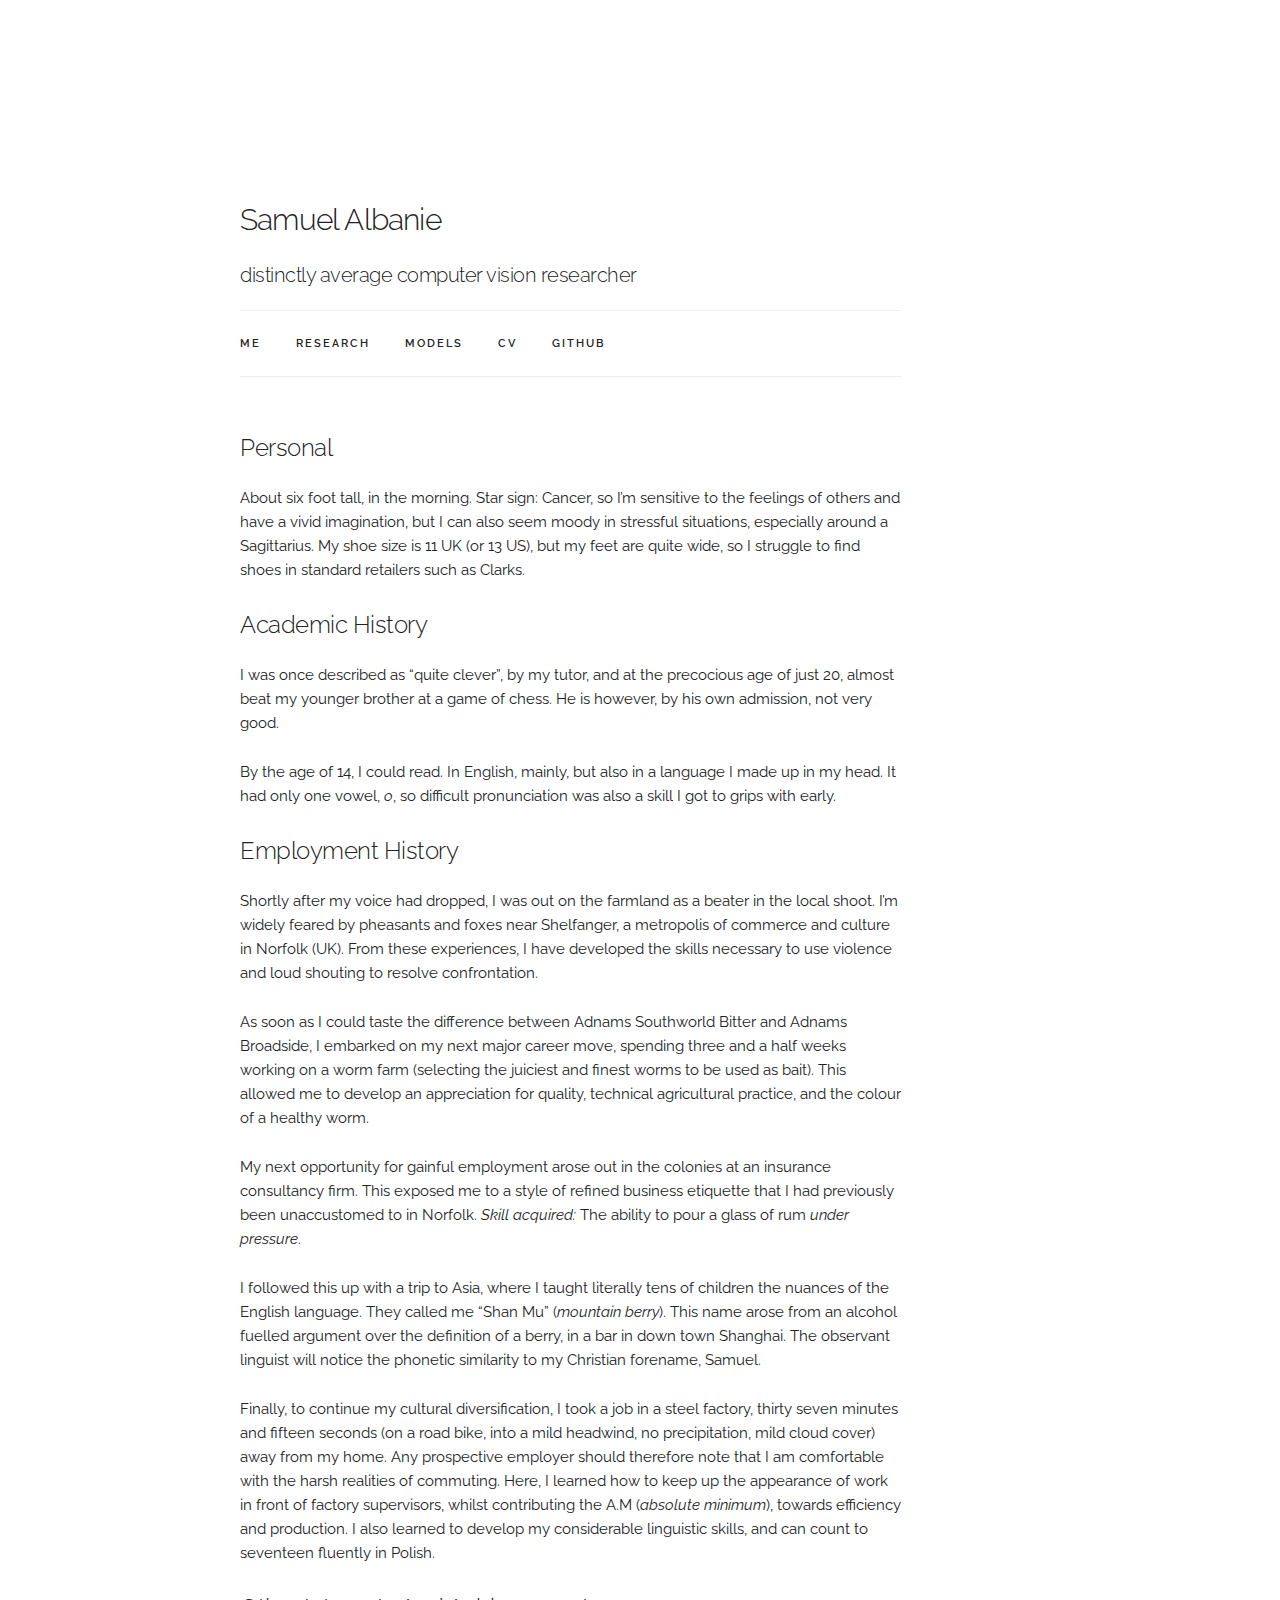
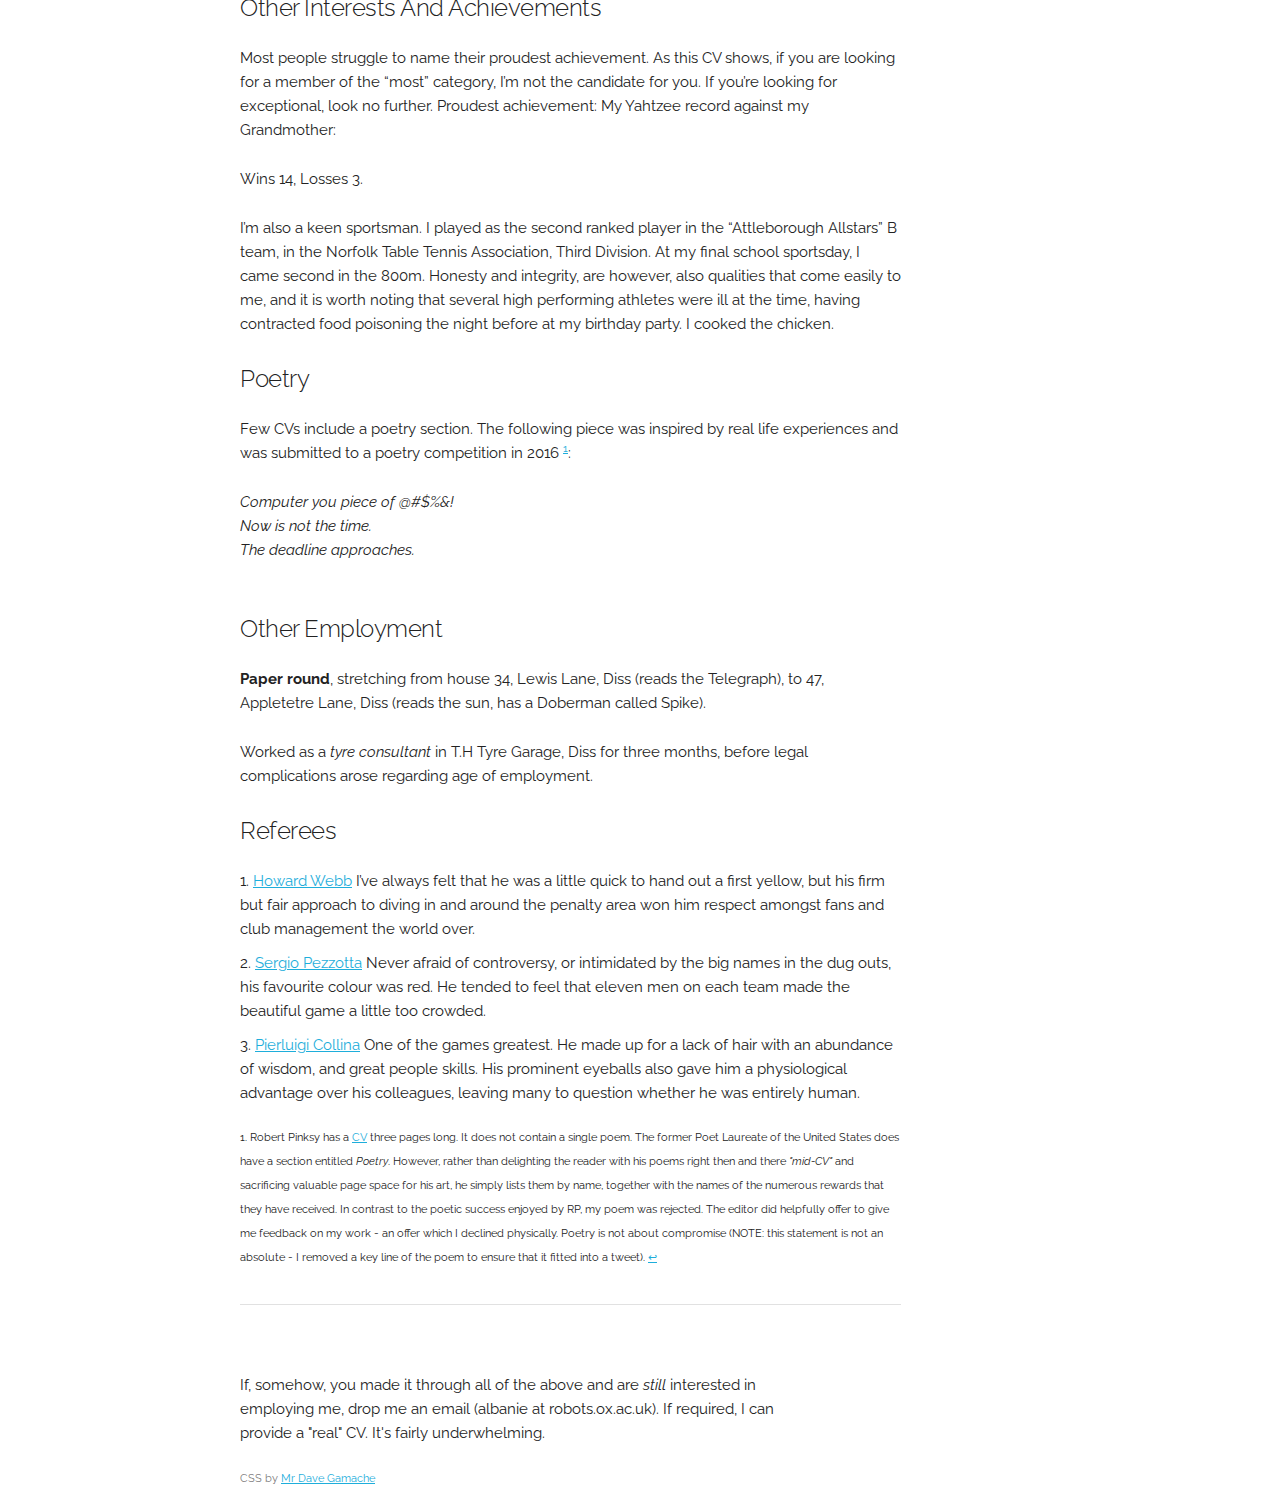
<file: curriculum-vitals.html>
<!DOCTYPE html>
<html lang="en">
<head>
  <meta charset="utf-8">
  <title> S.M. Albanie</title>
  <meta name="description" content="">
  <meta name="author" content="">

  <!-- Mobile Specific Metas
  –––––––––––––––––––––––––––––––––––––––––––––––––– -->
  <meta name="viewport" content="width=device-width, initial-scale=1">

  <!-- FONT
  –––––––––––––––––––––––––––––––––––––––––––––––––– -->
  <link href="//fonts.googleapis.com/css?family=Raleway:400,300,600" 
                                   rel="stylesheet" type="text/css">

  <!-- CSS
  –––––––––––––––––––––––––––––––––––––––––––––––––– -->
  <link rel="stylesheet" href="css/normalize.css">
  <link rel="stylesheet" href="css/skeleton.css">
  <link rel="stylesheet" href="css/general.css">
  <link rel="stylesheet" href="css/custom.css">

  <!-- Favicon
  –––––––––––––––––––––––––––––––––––––––––––––––––– -->
  <link rel="icon" type="image/png" href="images/favicon.png">

  <script>
  (function(i,s,o,g,r,a,m){i['GoogleAnalyticsObject']=r;i[r]=i[r]||function(){
  (i[r].q=i[r].q||[]).push(arguments)},i[r].l=1*new Date();a=s.createElement(o),
  m=s.getElementsByTagName(o)[0];a.async=1;a.src=g;m.parentNode.insertBefore(a,m)
  })(window,document,'script','https://www.google-analytics.com/analytics.js','ga');

  ga('create', 'UA-82913504-1', 'auto');
  ga('send', 'pageview');

  </script>

</head>
<body>


  <!-- Primary Page Layout
  –––––––––––––––––––––––––––––––––––––––––––––––––– -->
  <div class="container">
    <div class="row">
      <div class="ten columns" style="margin-top: 25%">
         <h4>Samuel Albanie</h4>
         <h5 id="subheader">distinctly average computer vision researcher</h5>

    <div class="navbar-spacer"></div>
    <nav class="navbar">
      <div class="container">
        <ul class="navbar-list">
          <li class="navbar-item">
            <a class="navbar-link" href="index.html">Me</a>
          </li>
          <li class="navbar-item">
            <a class="navbar-link" href="research.html">Research</a>
          </li>
          <li class="navbar-item">
            <a class="navbar-link" href="models.html">Models</a>
          </li>
          <li class="navbar-item">
            <a class="navbar-link" href="curriculum-vitals.html">CV</a>
          </li>
          <li class="navbar-item">
            <a class="navbar-link" href="https://github.com/albanie">Github</a>
          </li>
        </ul>
      </div>
    </nav>

  <!-- Primary Page Layout
  –––––––––––––––––––––––––––––––––––––––––––––––––– -->
    <div class="row">
      <div class="twevle columns" style="margin-top: 8%">
    <h5>Personal</h5>

    <p>About six foot tall, in the morning. Star sign: Cancer, so I’m sensitive 
    to the feelings of others and have a vivid imagination, but I can also seem 
    moody in stressful situations, especially around a Sagittarius. My shoe 
    size is 11 UK (or 13 US), but my feet are quite wide, so I struggle to find 
    shoes in standard retailers such as Clarks.</p>


    <h5>Academic History</h5>

    <p>I was once described as “quite clever”, by my tutor, and at the 
    precocious age of just 20, almost beat my younger brother at a game of 
    chess. He is however, by his own admission, not very good.</p>

    <p>By the age of 14, I could read. In English, mainly, but also in a 
    language I made up in my head. It had only one vowel, <em>o</em>, so 
    difficult pronunciation was also a skill I got to grips with early.</p>

    <h5>Employment History</h5>

    <p>Shortly after my voice had dropped, I was out on the farmland as a 
    beater in the local shoot. I’m widely feared by pheasants and foxes near 
    Shelfanger, a metropolis of commerce and culture in Norfolk (UK). 
    From these experiences, I have developed the skills necessary to use 
    violence and loud shouting to resolve confrontation.</p>

    <p>As soon as I could taste the difference between Adnams Southworld 
    Bitter and Adnams Broadside, I embarked on my next major career move, 
    spending three and a half weeks working on a worm farm (selecting the 
    juiciest and finest worms to be used as bait). This allowed me to develop 
    an appreciation for quality, technical agricultural practice, and the 
    colour of a healthy worm. </p>

    <p>My next opportunity for gainful employment arose out in the colonies 
    at an insurance consultancy firm. This exposed me to a style of refined 
    business etiquette that I had previously been unaccustomed to in Norfolk. 
    <em>Skill acquired:</em> The ability to pour a glass of rum <em>under 
      pressure</em>.</p>

    <p>I followed this up with a trip to Asia, where I taught literally tens 
    of children the nuances of the English language. They called me “Shan Mu” 
    (<em>mountain berry</em>). This name arose from an alcohol fuelled argument 
    over the definition of a berry, in a bar in down town Shanghai. The 
    observant linguist will notice the phonetic similarity to my Christian 
    forename, Samuel.</p>

    <p>Finally, to continue my cultural diversification, I took a job in a 
    steel factory, thirty seven minutes and fifteen seconds (on a road bike, 
    into a mild headwind, no precipitation, mild cloud cover) away from my 
    home. Any prospective employer should therefore note that I am comfortable 
    with the harsh realities of commuting. Here, I learned how to keep up the 
    appearance of work in front of factory supervisors, whilst contributing 
    the A.M (<em>absolute minimum</em>), towards efficiency and production.  
    I also learned to develop my considerable linguistic skills, and can 
    count to seventeen fluently in Polish. </p>

    <h5>Other Interests And Achievements</h5>

    <p>Most people struggle to name their proudest achievement. As this CV 
    shows, if you are looking for a member of the “most” category, I’m not 
    the candidate for you. If you’re looking for exceptional, look no further.
    Proudest achievement:  My Yahtzee record against my Grandmother:</p>
      <p>Wins 14, Losses 3.</p>
    </p>

    <p>I’m also a keen sportsman. I played as the second ranked player in the 
    “Attleborough Allstars” B team, in the Norfolk Table Tennis Association, 
    Third Division.  At my final school sportsday, I came second in the 800m. 
    Honesty and integrity, are however, also qualities that come easily to me, 
    and it is worth noting that several high performing athletes were ill at 
    the time, having contracted food poisoning the night before at my birthday 
    party. I cooked the chicken.</p>

    <h5>Poetry</h5>

    <p>Few CVs include a poetry section. The following piece was inspired by 
    real life experiences and was submitted to a poetry competition in 2016 
    <sup><a href="#fn1" id="ref1">1</a></sup>:
    </p>

    <p>
      <em>Computer you piece of @#$%&!<br>
        Now is not the time.<br>
        The deadline approaches.<br>
      </em>
    </p>
    <br>

    <h5>Other Employment</h5>

    <p><strong>Paper round</strong>, stretching from house 34, Lewis Lane, 
    Diss (reads the Telegraph), to 47, Appletetre Lane, Diss (reads the sun, 
    has a Doberman called Spike).</p>

    <p>Worked as a <em>tyre consultant</em> in T.H Tyre Garage, Diss for three 
    months, before legal complications arose regarding age of employment.</p>

    <h5>Referees</h5>

    <ol>
      <li><a href="https://en.wikipedia.org/wiki/Howard_Webb">Howard Webb</a> 
        I’ve always felt that he was a little quick to hand out a first yellow, 
        but his firm but fair approach to diving in and around the penalty 
        area won him respect amongst fans and club management the world over.
      </li>
      <li><a href="https://en.wikipedia.org/wiki/Sergio_Pezzotta">
          Sergio Pezzotta</a> Never afraid of controversy, or intimidated 
        by the big names in the dug outs, his favourite colour was red. He 
        tended to feel that eleven men on each team made the beautiful game 
        a little too crowded.</li>
      <li><a href="https://en.wikipedia.org/wiki/Pierluigi_Collina">
          Pierluigi Collina</a> One of the games greatest. He made up for a 
        lack of hair with an abundance of wisdom, and great people skills. 
        His prominent eyeballs also gave him a physiological advantage over 
        his colleagues, leaving many to question whether he was entirely 
        human.</li>

    </p>
      </div>
    </div>

    <p> 

    <sup id="fn1">1. Robert Pinksy has a 
    <a href="http://www.bu.edu/english/files/2010/04/Pinsky-11.5.13.pdf">CV</a>
      three pages long. It does not contain a single poem. The 
      former Poet Laureate of the United States does have a section
      entitled <em>Poetry</em>.  However, rather than delighting the reader 
      with his poems right then and there <em>"mid-CV"</em> and 
      sacrificing valuable page space for his art, he simply lists them by 
      name, together with the names of the numerous rewards that they have 
      received. In contrast to the poetic success enjoyed by RP, my poem was 
      rejected. The editor did helpfully offer to give me feedback on my
      work - an offer which I declined physically. Poetry is not about 
      compromise (NOTE: this statement is not an absolute - I removed a 
      key line of the poem to ensure that it fitted into a tweet).
    <a href="#ref1" title="Jump back to footnote 1 in the text.">↩</a></sup><br>

    <hr>
    <div class="row">
      <div class="ten columns" style="margin-top: 5%">
          <p>If, somehow, you made it through all of the above and are 
          <em>still</em> interested in employing me, drop me an email 
          (albanie at robots.ox.ac.uk). If required, I can provide a "real" 
          CV. It's fairly underwhelming.</p>
      </div>
      </div>

  <footer>
   CSS by <a href="https://github.com/dhg">Mr Dave Gamache</a>
  <footer>
  </div>

<!-- End Document
  –––––––––––––––––––––––––––––––––––––––––––––––––– -->
</body>
</html>
</file>
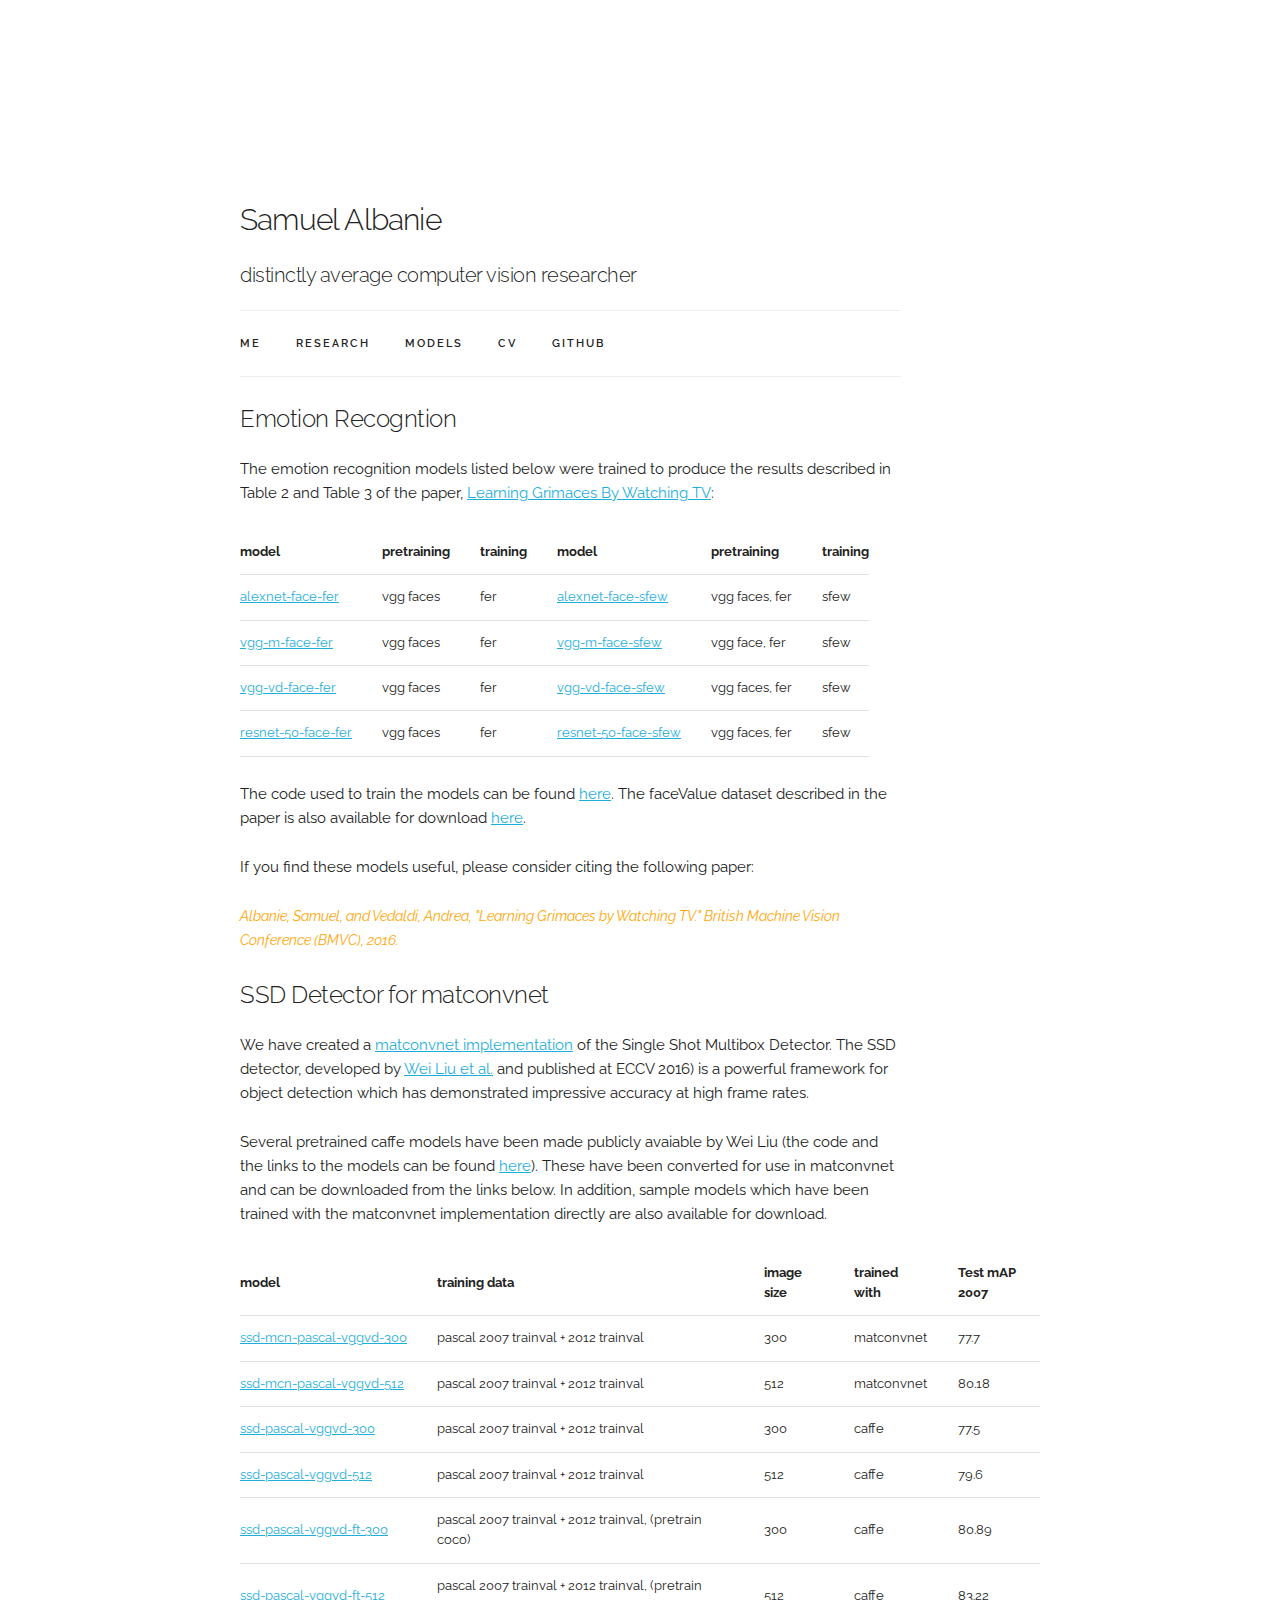
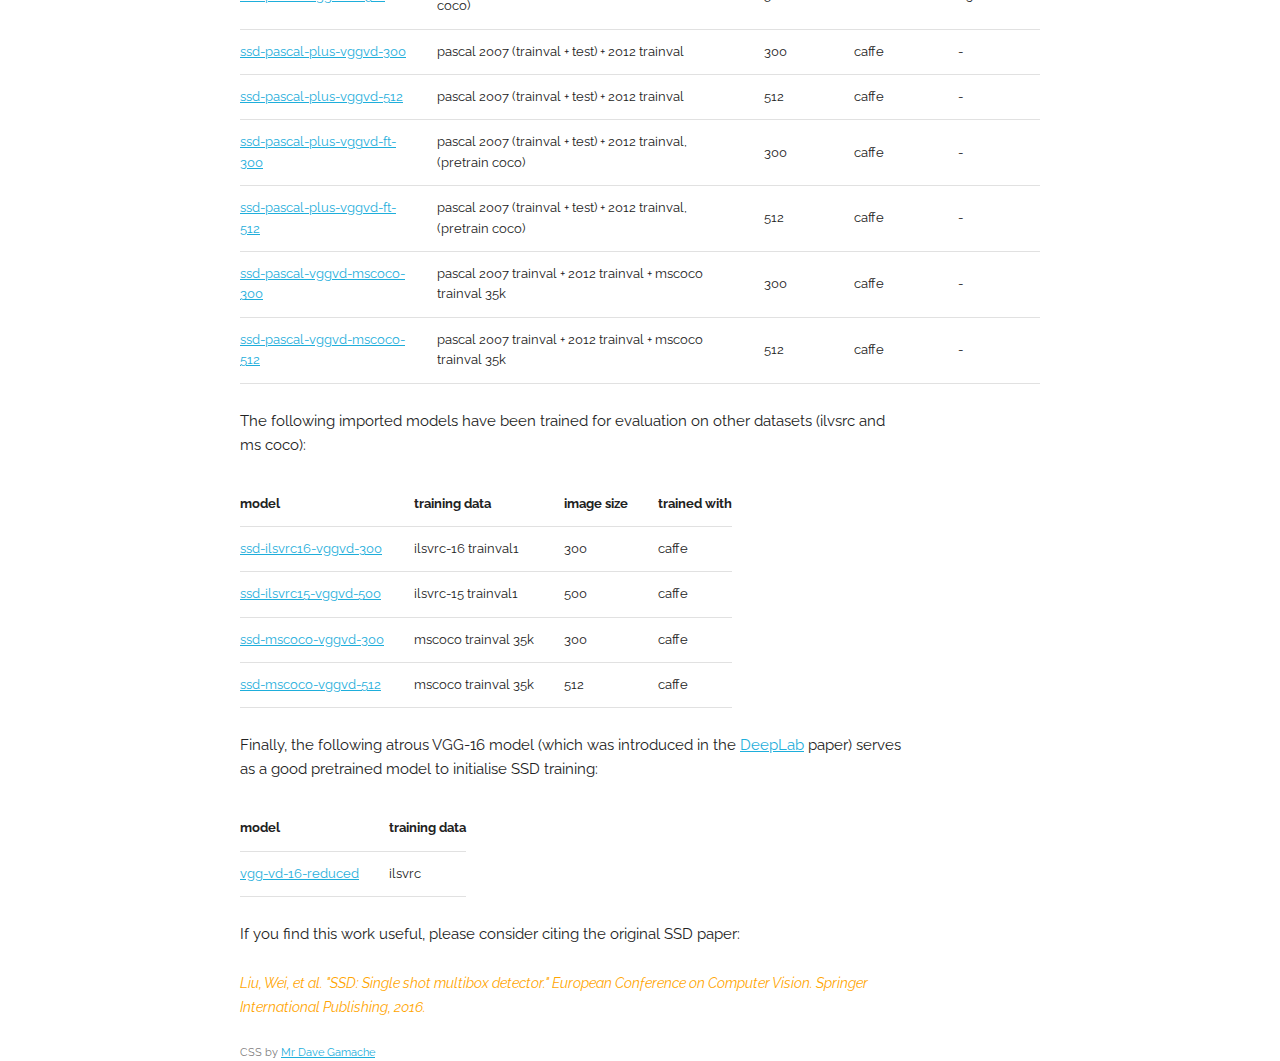
<file: models.html>
<!DOCTYPE html>
<html lang="en">
<head>
  <meta charset="utf-8">
  <title> S.M. Albanie</title>
  <meta name="description" content="">
  <meta name="author" content="">

  <!-- Mobile Specific Metas
  –––––––––––––––––––––––––––––––––––––––––––––––––– -->
  <meta name="viewport" content="width=device-width, initial-scale=1">

  <!-- FONT
  –––––––––––––––––––––––––––––––––––––––––––––––––– -->
  <link href="//fonts.googleapis.com/css?family=Raleway:400,300,600" 
                                   rel="stylesheet" type="text/css">

  <!-- CSS
  –––––––––––––––––––––––––––––––––––––––––––––––––– -->
  <link rel="stylesheet" href="css/normalize.css">
  <link rel="stylesheet" href="css/skeleton.css">
  <link rel="stylesheet" href="css/general.css">
  <link rel="stylesheet" href="css/custom.css">

  <!-- Favicon
  –––––––––––––––––––––––––––––––––––––––––––––––––– -->
  <link rel="icon" type="image/png" href="images/favicon.png">

  <script>
  (function(i,s,o,g,r,a,m){i['GoogleAnalyticsObject']=r;i[r]=i[r]||function(){
  (i[r].q=i[r].q||[]).push(arguments)},i[r].l=1*new Date();a=s.createElement(o),
  m=s.getElementsByTagName(o)[0];a.async=1;a.src=g;m.parentNode.insertBefore(a,m)
  })(window,document,'script','https://www.google-analytics.com/analytics.js','ga');

  ga('create', 'UA-82913504-1', 'auto');
  ga('send', 'pageview');

  </script>

</head>
<body>

  <!-- Primary Page Layout
  –––––––––––––––––––––––––––––––––––––––––––––––––– -->
  <div class="container">
    <div class="row">
      <div class="ten columns" style="margin-top: 25%">
         <h4>Samuel Albanie</h4>
         <h5 id="subheader">distinctly average computer vision researcher</h5>

    <div class="navbar-spacer"></div>
    <nav class="navbar">
      <div class="container">
        <ul class="navbar-list">
          <li class="navbar-item">
            <a class="navbar-link" href="index.html">Me</a>
          </li>
          <li class="navbar-item">
            <a class="navbar-link" href="research.html">Research</a>
          </li>
          <li class="navbar-item">
            <a class="navbar-link" href="models.html">Models</a>
          </li>
          <li class="navbar-item">
            <a class="navbar-link" href="curriculum-vitals.html">CV</a>
          </li>
          <li class="navbar-item">
            <a class="navbar-link" href="https://github.com/albanie">Github</a>
          </li>
        </ul>
      </div>
    </nav>

    <br>
    <h5 id="grimaces">Emotion Recogntion</h5>

    The emotion recognition models listed below were trained to produce the results
    described in Table 2 and Table 3 of the paper, 
    <a href="http://www.robots.ox.ac.uk/~albanie/publications/albanie16learning.pdf">
      Learning Grimaces By Watching TV</a>: 
    </p>

	  <table class="pretrained-models">
	  	<thead>
	  		<tr>
	  			<th>model</th>
	  			<th>pretraining</th>
	  			<th>training</th>
	  			<th>model</th>
	  			<th>pretraining</th>
	  			<th>training</th>
	  		</tr>
	  	</thead>
	  	<tbody>
	  		<tr>
	  			<td><a href="http://www.robots.ox.ac.uk/~vgg/data/facevalue/alexnet-face-bn.mat">
              alexnet-face-fer</a></td>
	  			<td>vgg faces</td>
	  			<td>fer</td>
	  			<td><a href="http://www.robots.ox.ac.uk/~vgg/data/facevalue/alexnet-face-fer-bn.mat">
              alexnet-face-sfew</a></td>
	  			<td>vgg faces, fer</td>
	  			<td>sfew</td>
	  		</tr>
	  		<tr>
	  			<td><a href="http://www.robots.ox.ac.uk/~vgg/data/facevalue/vgg-m-face-bn.mat">
              vgg-m-face-fer</a></td>
	  			<td>vgg faces</td>
	  			<td>fer</td>
	  			<td><a href="http://www.robots.ox.ac.uk/~vgg/data/facevalue/vgg-m-face-bn.mat">
              vgg-m-face-sfew</a></td>
	  			<td>vgg face, fer</td>
	  			<td>sfew</td>
	  		</tr>
	  		<tr>
	  			<td><a href="http://www.robots.ox.ac.uk/~vgg/data/facevalue/vgg-vd-face-fer.mat">
              vgg-vd-face-fer</a></td>
	  			<td>vgg faces</td>
	  			<td>fer</td>
	  			<td><a href="http://www.robots.ox.ac.uk/~vgg/data/facevalue/vgg-vd-face-sfew.mat">
              vgg-vd-face-sfew</a></td>
	  			<td>vgg faces, fer</td>
	  			<td>sfew</td>
	  		</tr>
	  		<tr>
	  			<td><a href="http://www.robots.ox.ac.uk/~vgg/data/facevalue/resnet50-face-bn.mat">
              resnet-50-face-fer</a></td>
	  			<td>vgg faces</td>
	  			<td>fer</td>
	  			<td><a href="http://www.robots.ox.ac.uk/~vgg/data/facevalue/resnet50-face-sfew.mat">
              resnet-50-face-sfew</a></td>
	  			<td>vgg faces, fer</td>
	  			<td>sfew</td>
	  		</tr>
      </tbody>
    </table>

    <p>
    The code used to train the models can be found 
    <a href="https://github.com/albanie/LearningGrimacesByWatchingTV">here</a>. 
    The faceValue dataset described in the paper is also available for download 
    <a href="http://www.robots.ox.ac.uk/~vgg/data/facevalue/">here</a>. 
    </p>
    <p>
    If you find these models useful, please consider 
    citing the following paper:
    </p>

    <em class="citation">
      Albanie, Samuel, and Vedaldi, Andrea, "Learning Grimaces by Watching TV." 
      British Machine Vision Conference (BMVC), 2016.
    </em>
    </p>


    <h5 id="ssd">SSD Detector for matconvnet</h5>

    <p>We have created a <a href="https://github.com/albanie/mcnSSD">matconvnet 
      implementation</a> of the Single Shot Multibox 
    Detector. The SSD detector, developed by 
    <a href="https://link.springer.com/chapter/10.1007/978-3-319-46448-0_2">
      Wei Liu et al.</a> and published at ECCV 2016) is a powerful framework 
    for object detection which has demonstrated impressive accuracy at high 
    frame rates. </p>

    <p>Several pretrained caffe models have been made publicly avaiable by 
    Wei Liu (the code and the links to the models can be found 
    <a href="https://github.com/weiliu89/caffe/tree/ssd#models">here</a>). 
    These have been converted for use in matconvnet and can be downloaded 
    from the links below.  In addition, sample models which have been trained 
    with the matconvnet implementation directly are also available for 
    download.</p>

    </div>
    </div>


    <div class="row">
    <div class="twelve columns">
	  <table class="pretrained-models">
	  	<thead>
	  		<tr>
	  			<th>model</th>
	  			<th>training data</th>
	  			<th>image size</th>
	  			<th>trained with</th>
	  			<th>Test mAP 2007</th>
	  		</tr>
	  	</thead>
	  	<tbody>
	  		<tr>
	  			<td><a href="http://www.robots.ox.ac.uk/~albanie/models/ssd/ssd-mcn-pascal-vggvd-300.mat">
              ssd-mcn-pascal-vggvd-300</a></td>
	  			<td>pascal 2007 trainval + 2012 trainval</td>
	  			<td>300</td>
	  			<td>matconvnet</td>
	  			<td>77.7</td>
	  		</tr>
	  		<tr>
	  			<td><a href="http://www.robots.ox.ac.uk/~albanie/models/ssd/ssd-mcn-pascal-vggvd-512.mat">
              ssd-mcn-pascal-vggvd-512</a></td>
	  			<td>pascal 2007 trainval + 2012 trainval</td>
	  			<td>512</td>
	  			<td>matconvnet</td>
	  			<td>80.18</td>
	  		</tr>
	  		<tr>
	  			<td><a href="http://www.robots.ox.ac.uk/~albanie/models/ssd/ssd-pascal-vggvd-300.mat">
              ssd-pascal-vggvd-300</a></td>
	  			<td>pascal 2007 trainval + 2012 trainval</td>
	  			<td>300</td>
	  			<td>caffe</td>
	  			<td>77.5</td>
	  		</tr>
	  		<tr>
	  			<td><a href="http://www.robots.ox.ac.uk/~albanie/models/ssd/ssd-pascal-vggvd-512.mat">
              ssd-pascal-vggvd-512</a></td>
	  			<td>pascal 2007 trainval + 2012 trainval</td>
	  			<td>512</td>
	  			<td>caffe</td>
	  			<td>79.6</td>
	  		</tr>
	  		<tr>
	  			<td><a href="http://www.robots.ox.ac.uk/~albanie/models/ssd/ssd-pascal-vggvd-ft-300.mat">
              ssd-pascal-vggvd-ft-300</a></td>
	  			<td>pascal 2007 trainval + 2012 trainval, (pretrain coco)</td>
	  			<td>300</td>
	  			<td>caffe</td>
	  			<td>80.89</td>
	  		</tr>
	  		<tr>
	  			<td><a href="http://www.robots.ox.ac.uk/~albanie/models/ssd/ssd-pascal-vggvd-ft-512.mat">
              ssd-pascal-vggvd-ft-512</a></td>
	  			<td>pascal 2007 trainval + 2012 trainval, (pretrain coco)</td>
	  			<td>512</td>
	  			<td>caffe</td>
	  			<td>83.22</td>
	  		</tr>
	  		<tr>
	  			<td><a href="http://www.robots.ox.ac.uk/~albanie/models/ssd/ssd-pascal-plus-vggvd-300.mat">
              ssd-pascal-plus-vggvd-300</a></td>
	  			<td>pascal 2007 (trainval + test) + 2012 trainval</td>
	  			<td>300</td>
	  			<td>caffe</td>
	  			<td>-</td>
	  		</tr>
	  		<tr>
	  			<td><a href="http://www.robots.ox.ac.uk/~albanie/models/ssd/ssd-pascal-plus-vggvd-512.mat">
              ssd-pascal-plus-vggvd-512</a></td>
	  			<td>pascal 2007 (trainval + test) + 2012 trainval</td>
	  			<td>512</td>
	  			<td>caffe</td>
	  			<td>-</td>
	  		</tr>
	  		<tr>
	  			<td><a href="http://www.robots.ox.ac.uk/~albanie/models/ssd/ssd-pascal-plus-vggvd-ft-300.mat">
              ssd-pascal-plus-vggvd-ft-300</a></td>
	  			<td>pascal 2007 (trainval + test) + 2012 trainval, (pretrain coco)</td>
	  			<td>300</td>
	  			<td>caffe</td>
	  			<td>-</td>
	  		</tr>
	  		<tr>
	  			<td><a href="http://www.robots.ox.ac.uk/~albanie/models/ssd/ssd-pascal-plus-vggvd-ft-512.mat">
              ssd-pascal-plus-vggvd-ft-512</a></td>
	  			<td>pascal 2007 (trainval + test) + 2012 trainval, (pretrain coco)</td>
	  			<td>512</td>
	  			<td>caffe</td>
	  			<td>-</td>
	  		</tr>
				<tr>
					<td><a href="http://www.robots.ox.ac.uk/~albanie/models/ssd/ssd-pascal-vggvd-mscoco-300.mat">
              ssd-pascal-vggvd-mscoco-300</a></td>
					<td>pascal 2007 trainval + 2012 trainval + mscoco trainval 35k</td>
					<td>300</td>
					<td>caffe</td>
					<td>-</td>
				</tr>
				<tr>
					<td><a href="http://www.robots.ox.ac.uk/~albanie/models/ssd/ssd-pascal-vggvd-mscoco-512.mat">
              ssd-pascal-vggvd-mscoco-512</a></td>
					<td>pascal 2007 trainval + 2012 trainval + mscoco trainval 35k</td>
					<td>512</td>
					<td>caffe</td>
					<td>-</td>
				</tr>
	  	</tbody>
	  </table>
    </div>
    </div>

    <div class="row">
    <div class="ten columns">

    <p>The following imported models have been trained for evaluation on other
    datasets (ilvsrc and ms coco):
    </p>

	  <table class="pretrained-models">
	  	<thead>
	  		<tr>
	  			<th>model</th>
	  			<th>training data</th>
	  			<th>image size</th>
	  			<th>trained with</th>
	  		</tr>
	  		<tr>
	  			<td><a href="http://www.robots.ox.ac.uk/~albanie/models/ssd/ssd-ilsvrc16-vggvd-300.mat">
              ssd-ilsvrc16-vggvd-300</a></td>
	  			<td>ilsvrc-16 trainval1</td>
	  			<td>300</td>
	  			<td>caffe</td>
	  		</tr>
	  		<tr>
	  			<td><a href="http://www.robots.ox.ac.uk/~albanie/models/ssd/ssd-ilsvrc15-vggvd-500.mat">
              ssd-ilsvrc15-vggvd-500</a></td>
	  			<td>ilsvrc-15 trainval1</td>
	  			<td>500</td>
	  			<td>caffe</td>
	  		</tr>
	  		<tr>
	  			<td><a href="http://www.robots.ox.ac.uk/~albanie/models/ssd/ssd-mscoco-vggvd-300.mat">
              ssd-mscoco-vggvd-300</a></td>
	  			<td>mscoco trainval 35k</td>
	  			<td>300</td>
	  			<td>caffe</td>
	  		</tr>
	  		<tr>
	  			<td><a href="http://www.robots.ox.ac.uk/~albanie/models/ssd/ssd-mscoco-vggvd-512.mat">
              ssd-mscoco-vggvd-512</a></td>
	  			<td>mscoco trainval 35k</td>
	  			<td>512</td>
	  			<td>caffe</td>
	  		</tr>
	  	</thead>
	  	</tbody>
	  </table>

    <p>Finally, the following atrous VGG-16 model (which was introduced in the 
    <a href="https://arxiv.org/abs/1412.7062">DeepLab</a> paper) serves as a  
    good pretrained model to initialise SSD training:
    </p>

	  <table class="pretrained-models">
	  	<thead>
	  		<tr>
	  			<th>model</th>
	  			<th>training data</th>
	  		</tr>
	  		<tr>
	  			<td><a href="http://www.robots.ox.ac.uk/~albanie/models/ssd/vgg-vd-16-reduced.mat"
      >vgg-vd-16-reduced</a></td>
	  			<td>ilsvrc</td>
	  		</tr>
	  	</thead>
	  	</tbody>
	  </table>


    <p>If you find this work useful, please consider citing the original SSD 
    paper:
    </p>
    <em class="citation">Liu, Wei, et al. "SSD: Single shot multibox detector."
    European Conference on Computer Vision.
    Springer International Publishing, 2016.</em>
    </p>

  <div>
  <footer>
   CSS by <a href="https://github.com/dhg">Mr Dave Gamache</a>
  <footer>
  </div>

</body>
</html>
</file>
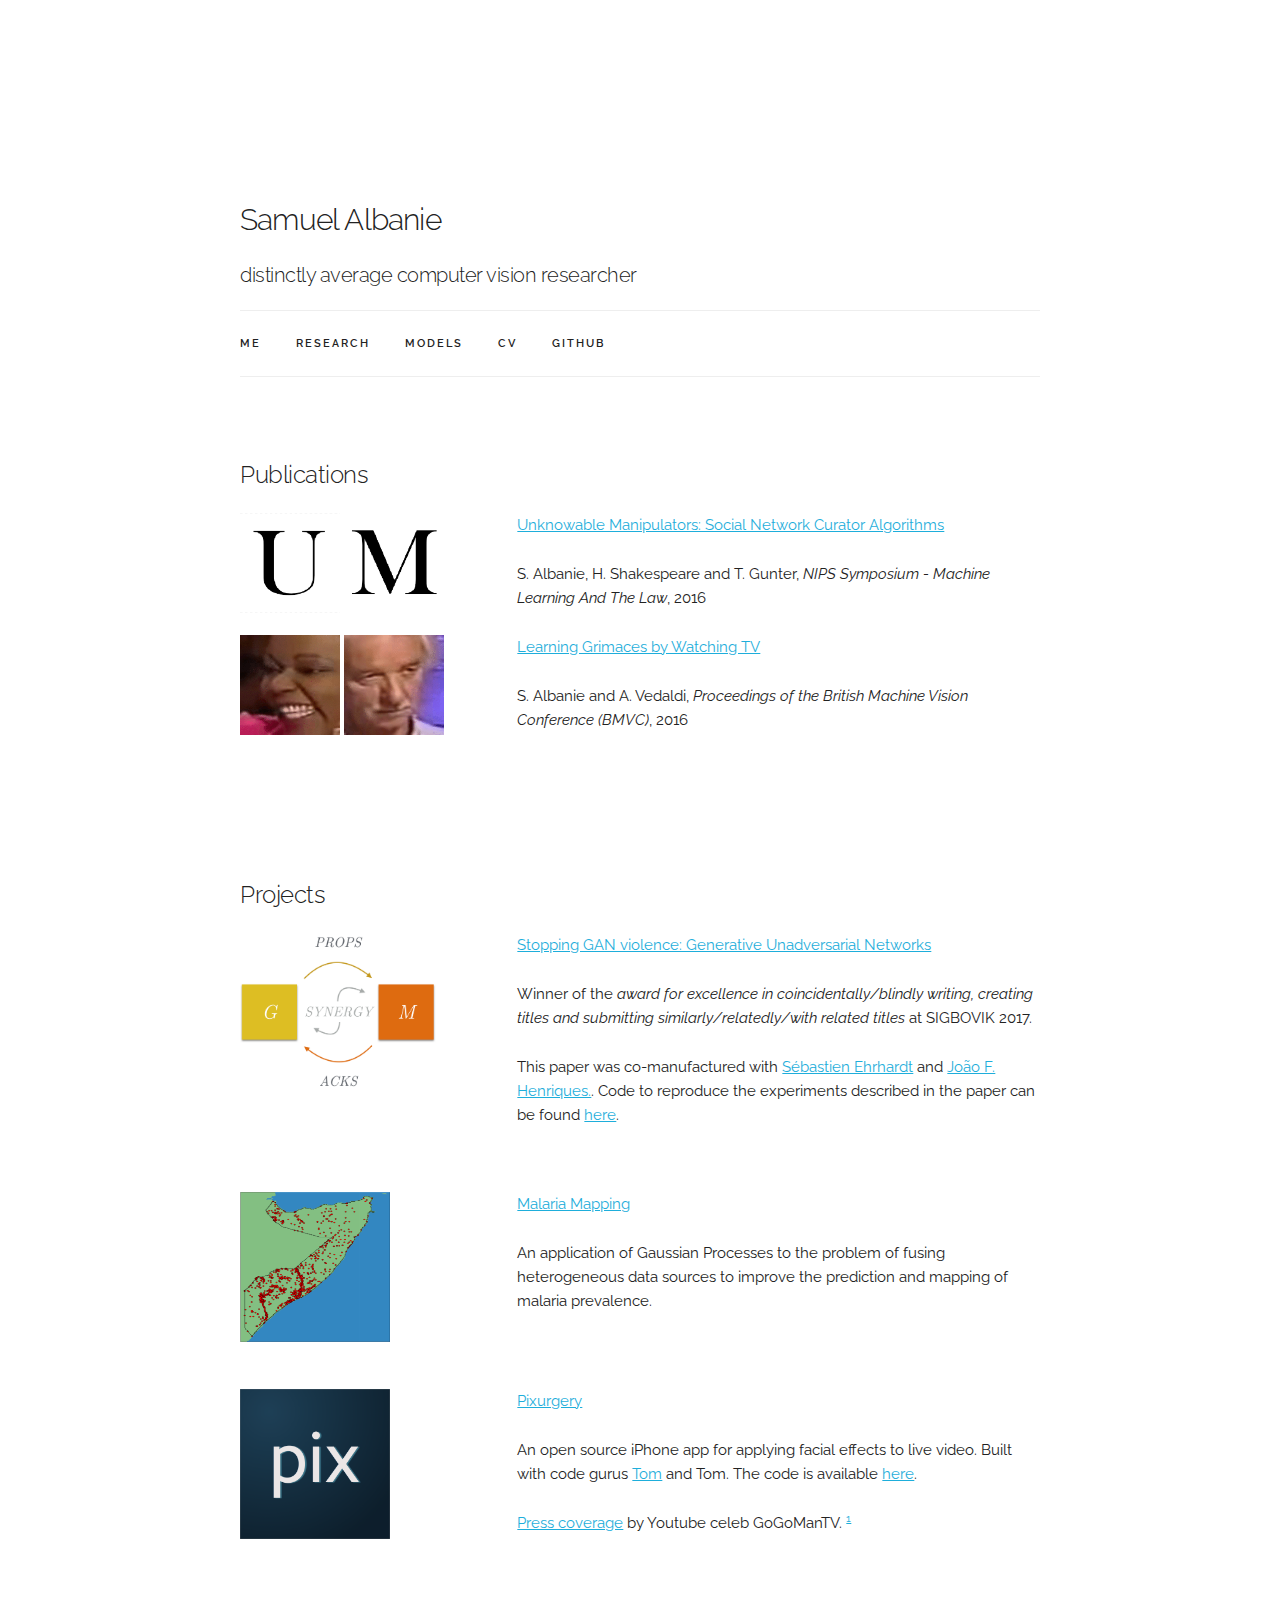
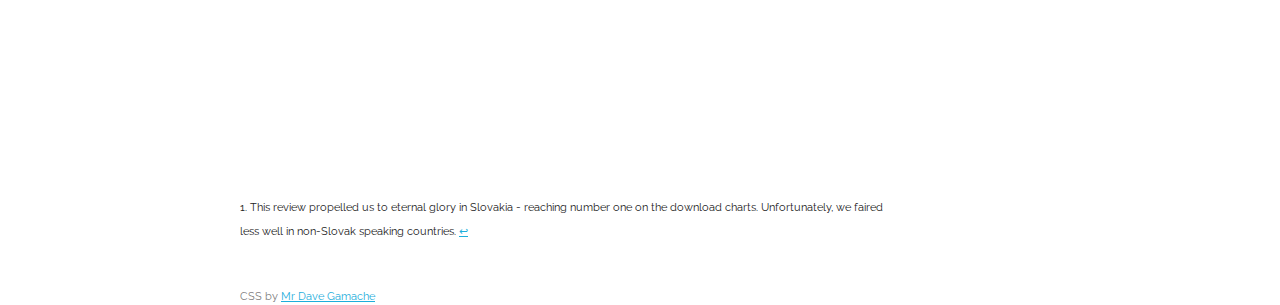
<file: research.html>
<!DOCTYPE html>
<html lang="en">
  <head>
    <meta charset="utf-8">
    <title> S.M. Albanie</title>
    <meta name="description" content="">
    <meta name="author" content="">

  <!-- Mobile Specific Metas
  –––––––––––––––––––––––––––––––––––––––––––––––––– -->
  <meta name="viewport" content="width=device-width, initial-scale=1">

  <!-- FONT
  –––––––––––––––––––––––––––––––––––––––––––––––––– -->
  <link href="//fonts.googleapis.com/css?family=Raleway:400,300,600" 
                                   rel="stylesheet" type="text/css">

  <!-- CSS
  –––––––––––––––––––––––––––––––––––––––––––––––––– -->
  <link rel="stylesheet" href="css/normalize.css">
  <link rel="stylesheet" href="css/skeleton.css">
  <link rel="stylesheet" href="css/general.css">
  <link rel="stylesheet" href="css/custom.css">

  <!-- Favicon
  –––––––––––––––––––––––––––––––––––––––––––––––––– -->
  <link rel="icon" type="image/png" href="images/favicon.png">

  <script>
  (function(i,s,o,g,r,a,m){i['GoogleAnalyticsObject']=r;i[r]=i[r]||function(){
  (i[r].q=i[r].q||[]).push(arguments)},i[r].l=1*new Date();a=s.createElement(o),
  m=s.getElementsByTagName(o)[0];a.async=1;a.src=g;m.parentNode.insertBefore(a,m)
  })(window,document,'script','https://www.google-analytics.com/analytics.js','ga');

  ga('create', 'UA-82913504-1', 'auto');
  ga('send', 'pageview');

  </script>

</head>
<body>

  <!-- Primary Page Layout
  –––––––––––––––––––––––––––––––––––––––––––––––––– -->
  <div class="container">
    <div class="row">
      <div class="twelve columns" style="margin-top: 25%">
         <h4>Samuel Albanie</h4>
         <h5 id="subheader">distinctly average computer vision researcher</h5>

    <div class="navbar-spacer"></div>
    <nav class="navbar">
      <div class="container">
        <ul class="navbar-list">
          <li class="navbar-item">
            <a class="navbar-link" href="index.html">Me</a>
          </li>
          <li class="navbar-item">
            <a class="navbar-link" href="research.html">Research</a>
          </li>
          <li class="navbar-item">
            <a class="navbar-link" href="models.html">Models</a>
          </li>
          <li class="navbar-item">
            <a class="navbar-link" href="curriculum-vitals.html">CV</a>
          </li>
          <li class="navbar-item">
            <a class="navbar-link" href="https://github.com/albanie">Github</a>
          </li>
        </ul>
      </div>
    </nav>


      <div class="row">
        <div class="twelve columns" style="margin-top: 10%">
          <h5>Publications</h5>
        </div>
      </div>

      <div class="row">
        <div class="four columns">
          <img width="100em" height="100em" src="images/BigU.png" 
          loop=infinite alt="Letter U">
          <img width="100em" height="100em" src="images/BigM.png" 
          loop=infinite alt="Letter M">
        </div>
        <div class="eight columns">
          <p><a class="research-title" 
            href="http://www.robots.ox.ac.uk/~albanie/publications/albanie16manipulators.pdf">
            Unknowable Manipulators: Social Network Curator Algorithms</a></p> 
          <p>S. Albanie, H. Shakespeare and T. Gunter, <em>NIPS Symposium - 
            Machine Learning And The Law</em>, 2016</p>
        </div>
      </div>

      <div class="row">
        <div class="four columns">
          <img width="100em" height="100em" src="images/gifs/claudine.gif" 
          loop=infinite alt="smiling-gif">
          <img width="100em" height="100em" src="images/gifs/lateSmile.gif" 
          loop=infinite alt="late-smile-gif">
        </div>
        <div class="eight columns">
          <p><a class="research-title" 
            href="http://www.robots.ox.ac.uk/~albanie/publications/albanie16learning.pdf">
            Learning Grimaces by Watching TV</a></p> 
          <p>S. Albanie and A. Vedaldi, <em>Proceedings of the British 
            Machine Vision Conference (BMVC)</em>, 2016</p>
        </div>
      </div>

      <h5 style="margin-top: 15%">Projects </h5>

      <div class="row" style="margin-bottom: 5%">
        <div class="four columns">
          <img height="155em" src="images/synergy.png" 
          loop=infinite alt="pixurgery-logo.png">
        </div>
        <div class="eight columns">
          <p><a class="research-title" 
            href="https://arxiv.org/pdf/1703.02528.pdf">
            Stopping GAN violence: Generative Unadversarial Networks</a></p> 
            <p>Winner of the <em>award for excellence in 
            coincidentally/blindly writing, creating titles and submitting 
            similarly/relatedly/with related titles</em> at SIGBOVIK 2017.</p>
            <p>This paper was co-manufactured with 
            <a href="https://fr.linkedin.com/in/sebastien-ehrhardt-85932261">
              Sébastien Ehrhardt</a> and 
          <a href="http://www.robots.ox.ac.uk/~joao/"/>João F. Henriques.</a>.
          Code to reproduce the experiments described in the paper can be 
          found <a href="https://github.com/albanie/SIGBOVIK17-GUNs">here</a>.
          
          </p>
        </div>
      </div>

      <div class="row" style="margin-bottom: 5%">
        <div class="four columns">
          <img width="150em" height="150em" src="images/somalia-map.png" 
          loop=infinite alt="pixurgery-logo.png">
        </div>
        <div class="eight columns">
          <p><a class="research-title" 
            href="http://aims.robots.ox.ac.uk/wp-content/uploads/2015/07/Sam-Albanie.pdf">
            Malaria Mapping</a></p> 
          <p>An application of Gaussian Processes to the problem of fusing 
          heterogeneous data sources to improve the prediction 
          and mapping of malaria prevalence.</p>
          </p>
        </div>
      </div>

      <div class="row" style="margin-bottom: 30%">
        <div class="four columns">
          <img width="150em" height="150em" src="images/pixurgery-logo.png" 
          loop=infinite alt="pixurgery-logo.png">
        </div>
        <div class="eight columns">
          <p><a class="research-title" href="http://pixurgery.com/">Pixurgery
          </a></p> 
          <p>An open source iPhone app for applying facial effects to live 
          video.  Built with code gurus 
          <a href="https://twitter.com/lordoftheengine">Tom</a> and Tom. 
          The code is available <a href="https://github.com/c0g/FaceWarpApp">
            here</a>.</p>
 
          <p><a href="https://www.youtube.com/watch?time_continue=3&v=FhMnS91wAOM">
            Press coverage</a> by Youtube celeb GoGoManTV. 
          <sup><a href="#fn1" id="ref1">1</a></sup>
          </p>
        </div>
      </div>

    <div class="row">
      <div class="ten columns" style="margin-bottom: 5%">
        <sup id="fn1">1. This review propelled us to eternal glory in Slovakia 
          - reaching number one on the download charts. Unfortunately, we 
          faired less well in non-Slovak speaking countries.
        <a href="#ref1" title="Jump back to footnote 1 in 
         the text.">↩</a></sup><br>
       </div>
     </div>

  <footer>
   CSS by <a href="https://github.com/dhg">Mr Dave Gamache</a>
  <footer>
  </div>

  <!-- End Document
  –––––––––––––––––––––––––––––––––––––––––––––––––– -->
</body>
</html>
</file>
<file: css/skeleton.css>
/*
* Skeleton V2.0.4
* Copyright 2014, Dave Gamache
* www.getskeleton.com
* Free to use under the MIT license.
* http://www.opensource.org/licenses/mit-license.php
* 12/29/2014
*/


/* Table of contents
––––––––––––––––––––––––––––––––––––––––––––––––––
- Grid
- Base Styles
- Typography
- Links
- Buttons
- Forms
- Lists
- Code
- Tables
- Spacing
- Utilities
- Clearing
- Media Queries
*/


/* Grid
–––––––––––––––––––––––––––––––––––––––––––––––––– */
.container {
  position: relative;
  width: 100%;
  max-width: 960px;
  margin: 0 auto;
  padding: 0 20px;
  box-sizing: border-box; }
.column,
.columns {
  width: 100%;
  float: left;
  box-sizing: border-box; }

/* For devices larger than 400px */
@media (min-width: 400px) {
  .container {
    width: 85%;
    padding: 0; }
}

/* For devices larger than 550px */
@media (min-width: 550px) {
  .container {
    width: 80%; }
  .column,
  .columns {
    margin-left: 4%; }
  .column:first-child,
  .columns:first-child {
    margin-left: 0; }

  .one.column,
  .one.columns                    { width: 4.66666666667%; }
  .two.columns                    { width: 13.3333333333%; }
  .three.columns                  { width: 22%;            }
  .four.columns                   { width: 30.6666666667%; }
  .five.columns                   { width: 39.3333333333%; }
  .six.columns                    { width: 48%;            }
  .seven.columns                  { width: 56.6666666667%; }
  .eight.columns                  { width: 65.3333333333%; }
  .nine.columns                   { width: 74.0%;          }
  .ten.columns                    { width: 82.6666666667%; }
  .eleven.columns                 { width: 91.3333333333%; }
  .twelve.columns                 { width: 100%; margin-left: 0; }

  .one-third.column               { width: 30.6666666667%; }
  .two-thirds.column              { width: 65.3333333333%; }

  .one-half.column                { width: 48%; }

  /* Offsets */
  .offset-by-one.column,
  .offset-by-one.columns          { margin-left: 8.66666666667%; }
  .offset-by-two.column,
  .offset-by-two.columns          { margin-left: 17.3333333333%; }
  .offset-by-three.column,
  .offset-by-three.columns        { margin-left: 26%;            }
  .offset-by-four.column,
  .offset-by-four.columns         { margin-left: 34.6666666667%; }
  .offset-by-five.column,
  .offset-by-five.columns         { margin-left: 43.3333333333%; }
  .offset-by-six.column,
  .offset-by-six.columns          { margin-left: 52%;            }
  .offset-by-seven.column,
  .offset-by-seven.columns        { margin-left: 60.6666666667%; }
  .offset-by-eight.column,
  .offset-by-eight.columns        { margin-left: 69.3333333333%; }
  .offset-by-nine.column,
  .offset-by-nine.columns         { margin-left: 78.0%;          }
  .offset-by-ten.column,
  .offset-by-ten.columns          { margin-left: 86.6666666667%; }
  .offset-by-eleven.column,
  .offset-by-eleven.columns       { margin-left: 95.3333333333%; }

  .offset-by-one-third.column,
  .offset-by-one-third.columns    { margin-left: 34.6666666667%; }
  .offset-by-two-thirds.column,
  .offset-by-two-thirds.columns   { margin-left: 69.3333333333%; }

  .offset-by-one-half.column,
  .offset-by-one-half.columns     { margin-left: 52%; }

}


/* Base Styles
–––––––––––––––––––––––––––––––––––––––––––––––––– */
/* NOTE
html is set to 62.5% so that all the REM measurements throughout Skeleton
are based on 10px sizing. So basically 1.5rem = 15px :) */
html {
  font-size: 62.5%; }
body {
  font-size: 1.5em; /* currently ems cause chrome bug misinterpreting rems on body element */
  line-height: 1.6;
  font-weight: 400;
  font-family: "Raleway", "HelveticaNeue", "Helvetica Neue", Helvetica, Arial, sans-serif;
  color: #222; }


/* Typography
–––––––––––––––––––––––––––––––––––––––––––––––––– */
h1, h2, h3, h4, h5, h6 {
  margin-top: 0;
  margin-bottom: 2rem;
  font-weight: 300; }
h1 { font-size: 4.0rem; line-height: 1.2;  letter-spacing: -.1rem;}
h2 { font-size: 3.6rem; line-height: 1.25; letter-spacing: -.1rem; }
h3 { font-size: 3.0rem; line-height: 1.3;  letter-spacing: -.1rem; }
h4 { font-size: 2.4rem; line-height: 1.35; letter-spacing: -.08rem; }
h5 { font-size: 1.8rem; line-height: 1.5;  letter-spacing: -.05rem; }
h6 { font-size: 1.5rem; line-height: 1.6;  letter-spacing: 0; }

/* Larger than phablet */
@media (min-width: 550px) {
  h1 { font-size: 5.0rem; }
  h2 { font-size: 4.2rem; }
  h3 { font-size: 3.6rem; }
  h4 { font-size: 3.0rem; }
  h5 { font-size: 2.4rem; }
  h6 { font-size: 1.5rem; }
}

p {
  margin-top: 0; }


/* Links
–––––––––––––––––––––––––––––––––––––––––––––––––– */
a {
  color: #1EAEDB; }
a:hover {
  color: #0FA0CE; }


/* Buttons
–––––––––––––––––––––––––––––––––––––––––––––––––– */
.button,
button,
input[type="submit"],
input[type="reset"],
input[type="button"] {
  display: inline-block;
  height: 38px;
  padding: 0 30px;
  color: #555;
  text-align: center;
  font-size: 11px;
  font-weight: 600;
  line-height: 38px;
  letter-spacing: .1rem;
  text-transform: uppercase;
  text-decoration: none;
  white-space: nowrap;
  background-color: transparent;
  border-radius: 4px;
  border: 1px solid #bbb;
  cursor: pointer;
  box-sizing: border-box; }
.button:hover,
button:hover,
input[type="submit"]:hover,
input[type="reset"]:hover,
input[type="button"]:hover,
.button:focus,
button:focus,
input[type="submit"]:focus,
input[type="reset"]:focus,
input[type="button"]:focus {
  color: #333;
  border-color: #888;
  outline: 0; }
.button.button-primary,
button.button-primary,
input[type="submit"].button-primary,
input[type="reset"].button-primary,
input[type="button"].button-primary {
  color: #FFF;
  background-color: #33C3F0;
  border-color: #33C3F0; }
.button.button-primary:hover,
button.button-primary:hover,
input[type="submit"].button-primary:hover,
input[type="reset"].button-primary:hover,
input[type="button"].button-primary:hover,
.button.button-primary:focus,
button.button-primary:focus,
input[type="submit"].button-primary:focus,
input[type="reset"].button-primary:focus,
input[type="button"].button-primary:focus {
  color: #FFF;
  background-color: #1EAEDB;
  border-color: #1EAEDB; }


/* Forms
–––––––––––––––––––––––––––––––––––––––––––––––––– */
input[type="email"],
input[type="number"],
input[type="search"],
input[type="text"],
input[type="tel"],
input[type="url"],
input[type="password"],
textarea,
select {
  height: 38px;
  padding: 6px 10px; /* The 6px vertically centers text on FF, ignored by Webkit */
  background-color: #fff;
  border: 1px solid #D1D1D1;
  border-radius: 4px;
  box-shadow: none;
  box-sizing: border-box; }
/* Removes awkward default styles on some inputs for iOS */
input[type="email"],
input[type="number"],
input[type="search"],
input[type="text"],
input[type="tel"],
input[type="url"],
input[type="password"],
textarea {
  -webkit-appearance: none;
     -moz-appearance: none;
          appearance: none; }
textarea {
  min-height: 65px;
  padding-top: 6px;
  padding-bottom: 6px; }
input[type="email"]:focus,
input[type="number"]:focus,
input[type="search"]:focus,
input[type="text"]:focus,
input[type="tel"]:focus,
input[type="url"]:focus,
input[type="password"]:focus,
textarea:focus,
select:focus {
  border: 1px solid #33C3F0;
  outline: 0; }
label,
legend {
  display: block;
  margin-bottom: .5rem;
  font-weight: 600; }
fieldset {
  padding: 0;
  border-width: 0; }
input[type="checkbox"],
input[type="radio"] {
  display: inline; }
label > .label-body {
  display: inline-block;
  margin-left: .5rem;
  font-weight: normal; }


/* Lists
–––––––––––––––––––––––––––––––––––––––––––––––––– */
ul {
  list-style: circle inside; }
ol {
  list-style: decimal inside; }
ol, ul {
  padding-left: 0;
  margin-top: 0; }
ul ul,
ul ol,
ol ol,
ol ul {
  margin: 1.5rem 0 1.5rem 3rem;
  font-size: 90%; }
li {
  margin-bottom: 1rem; }


/* Code
–––––––––––––––––––––––––––––––––––––––––––––––––– */
code {
  padding: .2rem .5rem;
  margin: 0 .2rem;
  font-size: 90%;
  white-space: nowrap;
  background: #F1F1F1;
  border: 1px solid #E1E1E1;
  border-radius: 4px; }
pre > code {
  display: block;
  padding: 1rem 1.5rem;
  white-space: pre; }


/* Tables
–––––––––––––––––––––––––––––––––––––––––––––––––– */
th,
td {
  padding: 12px 15px;
  text-align: left;
  border-bottom: 1px solid #E1E1E1; }
th:first-child,
td:first-child {
  padding-left: 0; }
th:last-child,
td:last-child {
  padding-right: 0; }


/* Spacing
–––––––––––––––––––––––––––––––––––––––––––––––––– */
button,
.button {
  margin-bottom: 1rem; }
input,
textarea,
select,
fieldset {
  margin-bottom: 1.5rem; }
pre,
blockquote,
dl,
figure,
table,
p,
ul,
ol,
form {
  margin-bottom: 2.5rem; }


/* Utilities
–––––––––––––––––––––––––––––––––––––––––––––––––– */
.u-full-width {
  width: 100%;
  box-sizing: border-box; }
.u-max-full-width {
  max-width: 100%;
  box-sizing: border-box; }
.u-pull-right {
  float: right; }
.u-pull-left {
  float: left; }


/* Misc
–––––––––––––––––––––––––––––––––––––––––––––––––– */
hr {
  margin-top: 3rem;
  margin-bottom: 3.5rem;
  border-width: 0;
  border-top: 1px solid #E1E1E1; }


/* Clearing
–––––––––––––––––––––––––––––––––––––––––––––––––– */

/* Self Clearing Goodness */
.container:after,
.row:after,
.u-cf {
  content: "";
  display: table;
  clear: both; }


/* Media Queries
–––––––––––––––––––––––––––––––––––––––––––––––––– */
/*
Note: The best way to structure the use of media queries is to create the queries
near the relevant code. For example, if you wanted to change the styles for buttons
on small devices, paste the mobile query code up in the buttons section and style it
there.
*/


/* Larger than mobile */
@media (min-width: 400px) {}

/* Larger than phablet (also point when grid becomes active) */
@media (min-width: 550px) {}

/* Larger than tablet */
@media (min-width: 750px) {}

/* Larger than desktop */
@media (min-width: 1000px) {}

/* Larger than Desktop HD */
@media (min-width: 1200px) {}
</file>
<file: css/general.css>
.container {
  max-width: 800px; }
.header {
  margin-top: 6rem;
  text-align: center; }
.value-prop {
  margin-top: 1rem; }
.value-props {
  margin-top: 4rem;
  margin-bottom: 4rem; }
.docs-header {
  text-transform: uppercase;
  font-size: 1.4rem;
  letter-spacing: .2rem;
  font-weight: 600; }
.docs-section {
  border-top: 1px solid #eee;
  padding: 4rem 0;
  margin-bottom: 0;}
.value-img {
  display: block;
  text-align: center;
  margin: 2.5rem auto 0; }
.example-grid .column,
.example-grid .columns {
  background: #EEE;
  text-align: center;
  border-radius: 4px;
  font-size: 1rem;
  text-transform: uppercase;
  height: 30px;
  line-height: 30px;
  margin-bottom: .75rem;
  font-weight: 600;
  letter-spacing: .1rem; }
.docs-example .row,
.docs-example.row,
.docs-example form {
  margin-bottom: 0; }
.docs-example h1,
.docs-example h2,
.docs-example h3,
.docs-example h4,
.docs-example h5,
.docs-example h6 {
  margin-bottom: 1rem; }
.heading-font-size {
  font-size: 1.2rem;
  color: #999;
  letter-spacing: normal; }
.code-example {
  margin-top: 1.5rem;
  margin-bottom: 0; }
.code-example-body {
  white-space: pre;
  word-wrap: break-word }
.example {
  position: relative; 
  margin-top: 4rem; }
.example-header {
  font-weight: 600;
  margin-top: 1.5rem;
  margin-bottom: .5rem; }
.example-description {
  margin-bottom: 1.5rem; }
.example-screenshot-wrapper {
  display: block;
  position: relative;
  overflow: hidden;
  border-radius: 6px;
  border: 1px solid #eee;
  height: 250px; }
.example-screenshot {
  width: 100%;
  height: auto; }
.example-screenshot.coming-soon {
  width: auto;
  position: absolute;
  background: #eee;
  top: 5px;
  right: 5px;
  bottom: 5px;
  left: 5px; }
.navbar {
  display: none; }

/* Larger than phone */
@media (min-width: 550px) {
  .header {
    margin-top: 18rem; }
  .value-props {
    margin-top: 9rem;
    margin-bottom: 7rem; }
  .value-img {
    margin-bottom: 1rem; }
  .example-grid .column,
  .example-grid .columns {
    margin-bottom: 1.5rem; }
  .docs-section {
    padding: 6rem 0; }
  .example-send-yourself-copy {
    float: right;
    margin-top: 12px; }
  .example-screenshot-wrapper {
    position: absolute;
    width: 48%;
    height: 100%;
    left: 0;
    max-height: none; }
}

/* Larger than tablet */
@media (min-width: 250px) {
  /* Navbar */
  .navbar + .docs-section {
    border-top-width: 0; }
  .navbar,
  .navbar-spacer {
    display: block;
    width: 100%;
    height: 6.5rem;
    background: #fff;
    z-index: 99;
    border-top: 1px solid #eee;
    border-bottom: 1px solid #eee; }
  .navbar-spacer {
    display: none; }
  .navbar > .container {
    width: 100%; }
  .navbar-list {
    list-style: none;
    margin-bottom: 0; }
  .navbar-item {
    position: relative;
    float: left;
    margin-bottom: 0; }
  .navbar-link {
    text-transform: uppercase;
    font-size: 11px;
    font-weight: 600;
    letter-spacing: .2rem;
    margin-right: 35px;
    text-decoration: none;
    line-height: 6.5rem;
    color: #222; }
  .navbar-link.active {
    color: #33C3F0; }
  .has-docked-nav .navbar {
    position: fixed;
    top: 0;
    left: 0; }
  .has-docked-nav .navbar-spacer {
    display: block; }
  /* Re-overiding the width 100% declaration to match size of % based container */
  .has-docked-nav .navbar > .container {
    width: 80%; }

  /* Popover */
  .popover.open {
    display: block;
  }
  .popover {
    display: none;
    position: absolute;
    top: 0;
    left: 0;
    background: #fff;
    border: 1px solid #eee;
    border-radius: 4px;
    top: 92%;
    left: -50%;
    -webkit-filter: drop-shadow(0 0 6px rgba(0,0,0,.1));
       -moz-filter: drop-shadow(0 0 6px rgba(0,0,0,.1));
            filter: drop-shadow(0 0 6px rgba(0,0,0,.1)); }
  .popover-item:first-child .popover-link:after, 
  .popover-item:first-child .popover-link:before {
    bottom: 100%;
    left: 50%;
    border: solid transparent;
    content: " ";
    height: 0;
    width: 0;
    position: absolute;
    pointer-events: none; }
  .popover-item:first-child .popover-link:after {
    border-color: rgba(255, 255, 255, 0);
    border-bottom-color: #fff;
    border-width: 10px;
    margin-left: -10px; }
  .popover-item:first-child .popover-link:before {
    border-color: rgba(238, 238, 238, 0);
    border-bottom-color: #eee;
    border-width: 11px;
    margin-left: -11px; }
  .popover-list {
    padding: 0;
    margin: 0;
    list-style: none; }
  .popover-item {
    padding: 0;
    margin: 0; }
  .popover-link {
    position: relative;
    color: #222;
    display: block;
    padding: 8px 20px;
    border-bottom: 1px solid #eee;
    text-decoration: none;
    text-transform: uppercase;
    font-size: 1.0rem;
    font-weight: 600;
    text-align: center;
    letter-spacing: .1rem; }
  .popover-item:first-child .popover-link {
    border-radius: 4px 4px 0 0; }
  .popover-item:last-child .popover-link {
    border-radius: 0 0 4px 4px;
    border-bottom-width: 0; }
  .popover-link:hover {
    color: #fff;
    background: #33C3F0; }
  .popover-link:hover,
  .popover-item:first-child .popover-link:hover:after {
    border-bottom-color: #33C3F0; }
}
</file>
<file: css/custom.css>
footer {
    font-size: 0.7em; 
    color: gray;
}

#subheader {
    font-size: 1.3em ;
}

#hiking-img {
    margin-top: 3% ;
    width: 70% ;
}

#CV {
    margin-top: 3% ;
    text-align: center ;
}

.pretrained-models {
    font-size: 0.85em;
}

.citation {
    color: orange;
    font-size: 0.9em;
}
</file>
